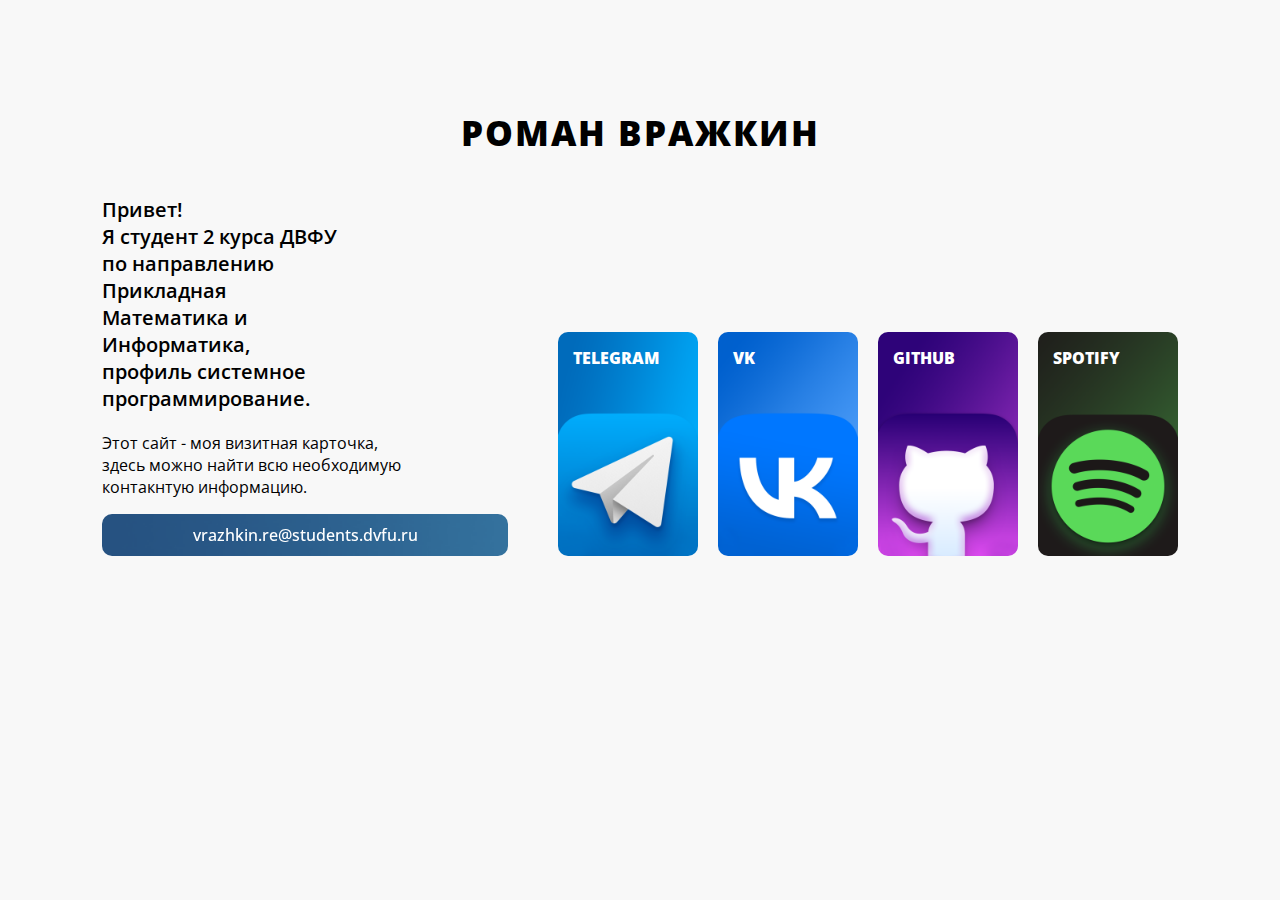
<file: index.html>
<!DOCTYPE html>
<html lang="ru">

<head>
    <meta charset="UTF-8">
    <link rel="shortcut icon" href="static/icon.png"/>
    <meta name="viewport" content="width=device-width, initial-scale=1.0">
    <title>Сайт-визитка</title>
    <link rel="stylesheet" href="style/main.css">
</head>

<body>
    <section class="main">
        <div class="container">
            <h2 class="main_title">Роман Вражкин</h2>
            <div class="information_and_links">
                <div class="left">
                    <h3 class="story_title_3"> Привет!</br>Я студент 2 курса
                        <span class="accent-color">ДВФУ</span></br>
                        по направлению</br> <span class="accent-color">П</span>рикладная 
                        </br><span class="accent-color">М</span>атематика и 
                        </br><span class="accent-color">И</span>нформатика,</br> 
                        профиль системное программирование.</h3>
                        <p class="story_text">
                        Этот сайт - моя визитная карточка,</br>
                        здесь можно найти всю необходимую</br>
                        контакнтую информацию. </p> 
                        <div class="email">
                            <button id="mailID">vrazhkin.re@students.dvfu.ru</button>
                        </div>   
                </div>
                <div class="right_socials">
                    <a href="https://t.me/rekawrak" class="socials">Telegram</a>
                    <a href="https://vk.com/rekawrak" class="socials">VK</a>
                    <a href="https://github.com/rekawrak" class="socials">Github</a>
                    <a href="https://open.spotify.com/user/a8s81hm9x7nrxpztzfb3wfy1g?si=abf430c04633401a" class="socials">Spotify</a>
                </div>

            </div>
        </div>
    </section>
    <script src="script.js"></script>
</body>

</html>
</file>
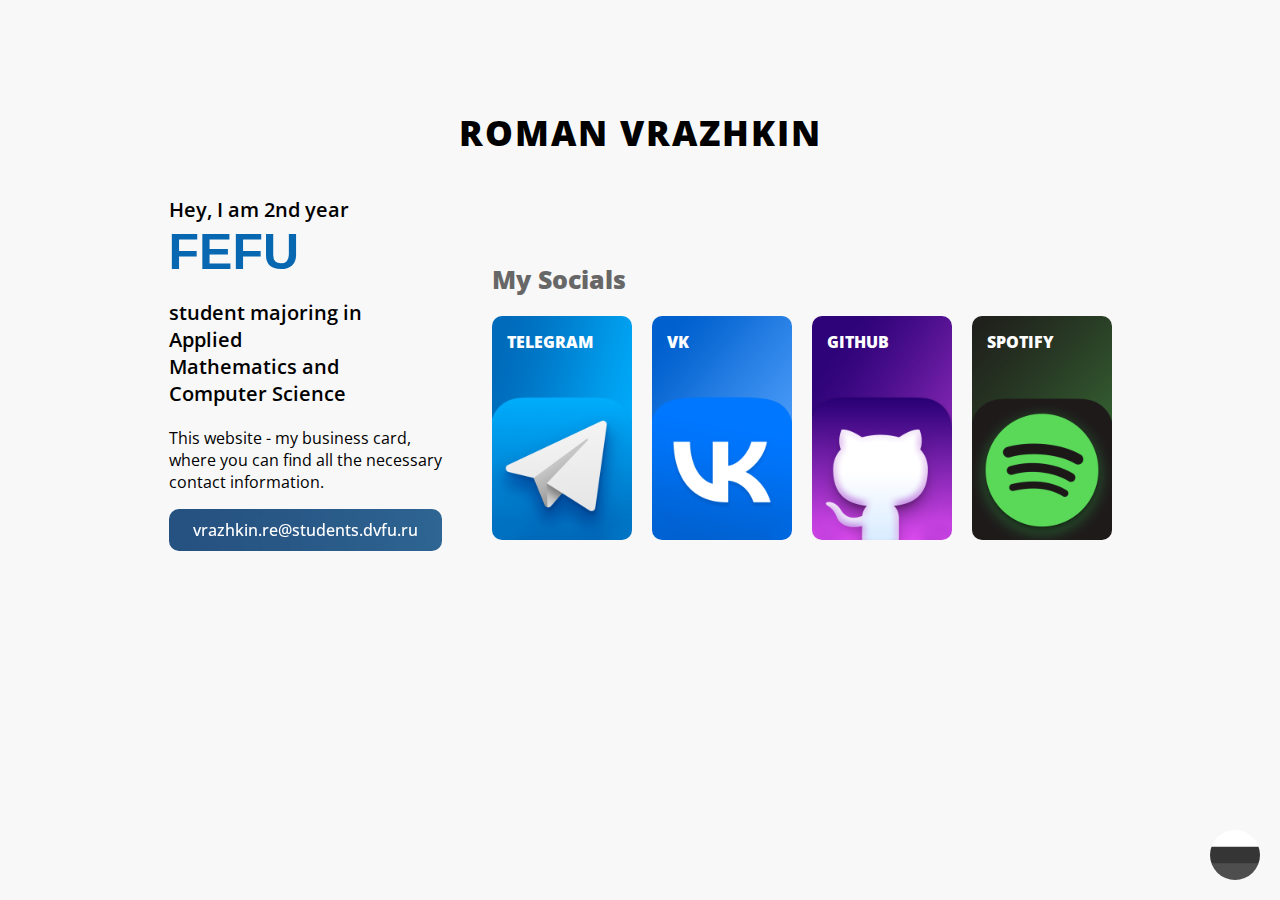
<file: eng.html>
<!DOCTYPE html>
<html lang="ru">

<head>
    <meta charset="UTF-8">
    <link rel="shortcut icon" href="static/icon.png" />
    <meta name="viewport" content="width=device-width, initial-scale=1.0">
    <title>Сайт-визитка</title>
    <link rel="stylesheet" href="style/eng.css">
    <script>
        window.history.replaceState({}, null, '/');
    </script>
</head>

<body>
    <section class="main">
        <div class="container">
            <h2 class="main_title">Roman Vrazhkin</h2>
            <div class="information_and_links">
                <div class="left">
                    <h3 class="story_title_3"> Hey, I am 2nd year</br>
                        <a href="https://dvfu.ru/en/" class="fefu">FEFU</a></br>
                        student majoring in</br>Applied </br>Mathematics and </br>Computer Science</br>
                    </h3>
                    <p class="story_text">
                        This website - my business card,</br>
                        where you can find all the necessary</br>
                        contact information. </p>
                    <div class="email">
                        <button id="mailID">vrazhkin.re@students.dvfu.ru</button>
                    </div>
                </div>
                <section class="wrapper_socials">
                    <h1 class="socials_title">My Socials</h1>
                    <div class="right_socials">
                        <a href="https://t.me/rekawrak" class="socials">Telegram</a>
                        <a href="https://vk.com/rekawrak" class="socials">VK</a>
                        <a href="https://github.com/rekawrak" class="socials">Github</a>
                        <a href="https://open.spotify.com/user/a8s81hm9x7nrxpztzfb3wfy1g?si=abf430c04633401a"
                            class="socials">Spotify</a>
                    </div>
                </section>
            </div>
        </div>
    </section>
    <div class="lang_btn">
        <a href="index.html" class="lang_change"></a>
    </div>
    <script src="script.js"></script>
</body>

</html>
</file>
<file: style/main.css>
@import url('https://fonts.googleapis.com/css2?family=Open+Sans:wght@400;500;700;800&display=swap');
@font-face {
    font-family: 'HeliosCondBlackC';
    src: url('fonts/HeliosCondBlackC.ttf')  fromat('truetype');
}

html {
    box-sizing: border-box;
}

*,
*::before,
*::after {
    box-sizing: inherit;
}

body {
    margin: 0;
    font-family: 'Open Sans', sans-serif;
    background-color: #f8f8f8;
}

.container {
    width: 100%;
    max-width: 1720px;
    margin: 0;
    padding: 0 50px;
}

.main {
    padding: 50px 0;
}

.fefu{
    display: inline-block; 
    overflow: hidden; 
    transition: 0.7s; /* Время эффекта */
    font-size:50px;
    font-weight:900;
    color: #0767b0;
    font-family: 'HeliosCondBlackC', sans-serif;
    text-decoration: none;
    height: 70px;

}

.fefu:hover {
    transform: scale(1.04);
}

.main_title {
    text-transform: uppercase;
    text-align: center;
    font-weight: 900;
    letter-spacing: 2px;
    font-size: 35px;
    padding: 30px 0;
    padding-bottom: 10px;
    margin-bottom: 10px;
}

/* .main_title:after {
    /* pseudo element 
    content: '';
    width: 80px;
    height: 2px;
    background-color: #2b2b2b;
    display: block;
    margin: 10px auto 0;
} */

.information_and_links {
    display: flex;
    justify-content: center;
}

.lang_btn{
    display: inline-block; 
    overflow: hidden;
    transition: 0.7s; /* Время эффекта */
    display: block;
}
.lang_change {
    width: 50px;
    height: 50px;
    border-radius: 50%;
    background-color: red;
    position: fixed;
    bottom: 20px;
    right: 20px;
    background-image: url(/static/brit.png);
    background-size: cover;
    background-position:center;
    /* фиксация картинки в рамке */
    filter: grayscale(1);
    /* Черно-белый фильтр для изображения */
    transition: 0.5s;
    /* Время изменения цвета изображения */
    
}
.lang_change:hover {
    filter: grayscale(0);
    /* Цветное изображение при наведении */
    transform: scale(1.04);
}


.left {
    max-width: 406px;
    margin-right: 50px;
}

.story_title_3 {
    font-weight: 600;
    font-size: 20px;
    line-height: 0,9em ;
}

.email {
    width: 342;
    height: 22;
    padding: 10px;
    color: #fff;
    font-weight: 500;
    border-radius: 10px;
    text-align: center;
    background-image: url(/static/mail_line.png);
    background-size: cover;
    /* фиксация картинки в рамке */
    filter:grayscale(0.5);
    /* Черно-белый фильтр для изображения */
    transition: 0.5s;
    /* Время изменения цвета изображения */
    display: inline-block; 
    overflow: hidden; 
    transition: 0.7s; /* Время эффекта */
    display: block; 
}
.email:hover {
    filter: grayscale(0);
    /* Цветное изображение при наведении */
    transform: scale(1.04);
}
.copied-message {
    position: absolute;
    bottom: 30px;
    left: 50%;
    transform: translateX(-50%);
    padding: 10px 20px;
    border-radius: 4px;
    background-color: gray;
    color: white;
    opacity: 0;
    transition: opacity 1s;
}

.copied-message.visible {
    opacity: 1;
}

#mailID {
    background: none;
    border: none;
    padding: 0;
    font: inherit;
    color: #fff;
}

.socials_title {
    display: flex;
    padding-top: 69px;
    margin-bottom: 20px;
    font-weight: 900;
    font-size: 25px;
    color: #676767;
}

.right_socials {
    display: flex;
    align-items: flex-end;
    text-decoration: none;
}

.socials {
    padding: 15px;
    font: 24px;
    color: #fff;
    font-weight: 800;
    text-transform: uppercase;
    width: 140px;
    height: 224px;
    border-radius: 10px;
    margin-right: 20px;
    text-decoration: none;
    background-size: cover;
    display: inline-block; 
    overflow: hidden; /* Скрываем всё за контуром */
    /* фиксация картинки в рамке */
}

.socials:nth-child(1){
    background-image: url(/static/tg.png);
    transition: 0.7s; /* Время эффекта */
    display: block; 
}

.socials:nth-child(1):hover {
    transform: scale(1.04); /* Увеличиваем масштаб */
}


.socials:nth-child(2) {
    background-image: url(/static/vkont.png);
    transition: 0.7s; /* Время эффекта */
    display: block; 
}

.socials:nth-child(2):hover {
    transform: scale(1.04); /* Увеличиваем масштаб */
}

.socials:nth-child(3) {
    background-image: url(/static/gh.png);
    transition: 0.7s; /* Время эффекта */
    display: block; 
}

.socials:nth-child(3):hover {
    transform: scale(1.04); /* Увеличиваем масштаб */
}

.socials:nth-child(4) {
    background-image: url(/static/spotify.png);
    margin-right: 0px;
    transition: 0.7s; /* Время эффекта */
    display: block; 
}

.socials:nth-child(4):hover {
    transform: scale(1.04); /* Увеличиваем масштаб */
}

@media screen and (max-width: 1440px) {
    .container {
        padding: 0 50px;
    }
}

@media screen and (max-width: 1024px) {
    .container {
        padding: 0 15px;
    }

    .socials {
        flex-wrap: wrap;
    }
}



@media screen and (max-width: 500px) {

.main_title, .main{
    padding-top: 10px;
    margin-top: 10px;
}

.container{
    justify-content: center;
}

    .information_and_links {
        flex-direction: column;
    }
.main_title{
    word-spacing: 999999px;
}
    .left {
        justify-content: center;
        margin-bottom: 20px;
        margin-right: 0;
        width: 100%;
        text-align: center;
    }

    .wrapper_socials{
        justify-content: center;
        flex-direction: column;
    }

    .email {
        width: 87%;
        display: inline-flex;
        justify-content: center;
    }

    .socials_title {
        display: inline-flex;
        align-content: center;
        text-align:center;
        padding-top: 0px;
        padding-left: 100px;
        margin-bottom: 10px;
        margin-top: 10px;
        font-weight: 900;
        font-size: 25px;
        color: #676767;
    }

    .right_socials {
        display: inline-flex;
        flex-flow: wrap;
        align-items: stretch;
        justify-content: center;
    }

    .socials {
        margin: 0 10px 10px;
        margin-bottom: 10px;
        margin-top: 10px;
    }

    .socials:nth-child(3) {
        margin-bottom: 10px;
    }

    .socials:nth-child(4) {
        margin-bottom: 10px;
        margin-right: 10px;
    }

    .socials:nth-child(1), .socials:nth-child(2), 
    .socials:nth-child(3), .socials:nth-child(4), .email  {
        filter: grayscale(0);
}

}
</file>
<file: style/eng.css>
@import url('https://fonts.googleapis.com/css2?family=Open+Sans:wght@400;500;700;800&display=swap');
@font-face {
    font-family: 'HeliosCondBlackC';
    src: url('fonts/HeliosCondBlackC.ttf')  fromat('truetype');
}

html {
    box-sizing: border-box;
}

*,
*::before,
*::after {
    box-sizing: inherit;
}

body {
    margin: 0;
    font-family: 'Open Sans', sans-serif;
    background-color: #f8f8f8;
}

.container {
    width: 100%;
    max-width: 1720px;
    margin: 0;
    padding: 0 50px;
}

.main {
    padding: 50px 0;
}

.fefu{
    display: inline-block; 
    overflow: hidden; 
    transition: 0.7s; /* Время эффекта */
    font-size:50px;
    font-weight:900;
    color: #0767b0;
    font-family: 'HeliosCondBlackC', sans-serif;
    text-decoration: none;
    height: 70px;

}

.fefu:hover {
    transform: scale(1.04);
}

.main_title {
    text-transform: uppercase;
    text-align: center;
    font-weight: 900;
    letter-spacing: 2px;
    font-size: 35px;
    padding: 30px 0;
    padding-bottom: 10px;
    margin-bottom: 10px;
}

/* .main_title:after {
    /* pseudo element 
    content: '';
    width: 80px;
    height: 2px;
    background-color: #2b2b2b;
    display: block;
    margin: 10px auto 0;
} */

.information_and_links {
    display: flex;
    justify-content: center;
}

.lang_btn{
    display: inline-block; 
    overflow: hidden;
    transition: 0.7s; /* Время эффекта */
    display: block;
}
.lang_change {
    width: 50px;
    height: 50px;
    border-radius: 50%;
    background-color: red;
    position: fixed;
    bottom: 20px;
    right: 20px;
    background-image: url(/static/rus.png);
    background-size: cover;
    background-position:center;
    /* фиксация картинки в рамке */
    filter: grayscale(1);
    /* Черно-белый фильтр для изображения */
    transition: 0.5s;
    /* Время изменения цвета изображения */
    
}
.lang_change:hover {
    filter: grayscale(0);
    /* Цветное изображение при наведении */
    transform: scale(1.04);
}


.left {
    max-width: 406px;
    margin-right: 50px;
}

.story_title_3 {
    font-weight: 600;
    font-size: 20px;
    line-height: 0,9em ;
}

.email {
    width: 342;
    height: 22;
    padding: 10px;
    color: #fff;
    font-weight: 500;
    border-radius: 10px;
    text-align: center;
    background-image: url(/static/mail_line.png);
    background-size: cover;
    /* фиксация картинки в рамке */
    filter:grayscale(0.5);
    /* Черно-белый фильтр для изображения */
    transition: 0.5s;
    /* Время изменения цвета изображения */
    display: inline-block; 
    overflow: hidden; 
    transition: 0.7s; /* Время эффекта */
    display: block; 
}
.email:hover {
    filter: grayscale(0);
    /* Цветное изображение при наведении */
    transform: scale(1.04);
}
.copied-message {
    position: absolute;
    bottom: 30px;
    left: 50%;
    transform: translateX(-50%);
    padding: 10px 20px;
    border-radius: 4px;
    background-color: gray;
    color: white;
    opacity: 0;
    transition: opacity 1s;
}

.copied-message.visible {
    opacity: 1;
}

#mailID {
    background: none;
    border: none;
    padding: 0;
    font: inherit;
    color: #fff;
}

.socials_title {
    display: flex;
    padding-top: 69px;
    margin-bottom: 20px;
    font-weight: 900;
    font-size: 25px;
    color: #676767;
}

.right_socials {
    display: flex;
    align-items: flex-end;
    text-decoration: none;
}

.socials {
    padding: 15px;
    font: 24px;
    color: #fff;
    font-weight: 800;
    text-transform: uppercase;
    width: 140px;
    height: 224px;
    border-radius: 10px;
    margin-right: 20px;
    text-decoration: none;
    background-size: cover;
    display: inline-block; 
    overflow: hidden; /* Скрываем всё за контуром */
    /* фиксация картинки в рамке */
}

.socials:nth-child(1){
    background-image: url(/static/tg.png);
    transition: 0.7s; /* Время эффекта */
    display: block; 
}

.socials:nth-child(1):hover {
    transform: scale(1.04); /* Увеличиваем масштаб */
}


.socials:nth-child(2) {
    background-image: url(/static/vkont.png);
    transition: 0.7s; /* Время эффекта */
    display: block; 
}

.socials:nth-child(2):hover {
    transform: scale(1.04); /* Увеличиваем масштаб */
}

.socials:nth-child(3) {
    background-image: url(/static/gh.png);
    transition: 0.7s; /* Время эффекта */
    display: block; 
}

.socials:nth-child(3):hover {
    transform: scale(1.04); /* Увеличиваем масштаб */
}

.socials:nth-child(4) {
    background-image: url(/static/spotify.png);
    margin-right: 0px;
    transition: 0.7s; /* Время эффекта */
    display: block; 
}

.socials:nth-child(4):hover {
    transform: scale(1.04); /* Увеличиваем масштаб */
}

@media screen and (max-width: 1440px) {
    .container {
        padding: 0 50px;
    }
}

@media screen and (max-width: 1024px) {
    .container {
        padding: 0 15px;
    }

    .socials {
        flex-wrap: wrap;
    }
}



@media screen and (max-width: 500px) {

.main_title, .main{
    padding-top: 10px;
    margin-top: 10px;
}

.container{
    justify-content: center;
}

    .information_and_links {
        flex-direction: column;
    }
.main_title{
    word-spacing: 999999px;
}
    .left {
        justify-content: center;
        margin-bottom: 20px;
        margin-right: 0;
        width: 100%;
        text-align: center;
    }

    .wrapper_socials{
        justify-content: center;
        flex-direction: column;
    }

    .email {
        width: 87%;
        display: inline-flex;
        justify-content: center;
    }

    .socials_title {
        display: inline-flex;
        align-content: center;
        text-align:center;
        padding-top: 0px;
        padding-left: 100px;
        margin-bottom: 10px;
        margin-top: 10px;
        font-weight: 900;
        font-size: 25px;
        color: #676767;
    }

    .right_socials {
        display: inline-flex;
        flex-flow: wrap;
        align-items: stretch;
        justify-content: center;
    }

    .socials {
        margin: 0 10px 10px;
        margin-bottom: 10px;
        margin-top: 10px;
    }

    .socials:nth-child(3) {
        margin-bottom: 10px;
    }

    .socials:nth-child(4) {
        margin-bottom: 10px;
        margin-right: 10px;
    }

    .socials:nth-child(1), .socials:nth-child(2), 
    .socials:nth-child(3), .socials:nth-child(4), .email  {
        filter: grayscale(0);
}

}
</file>
